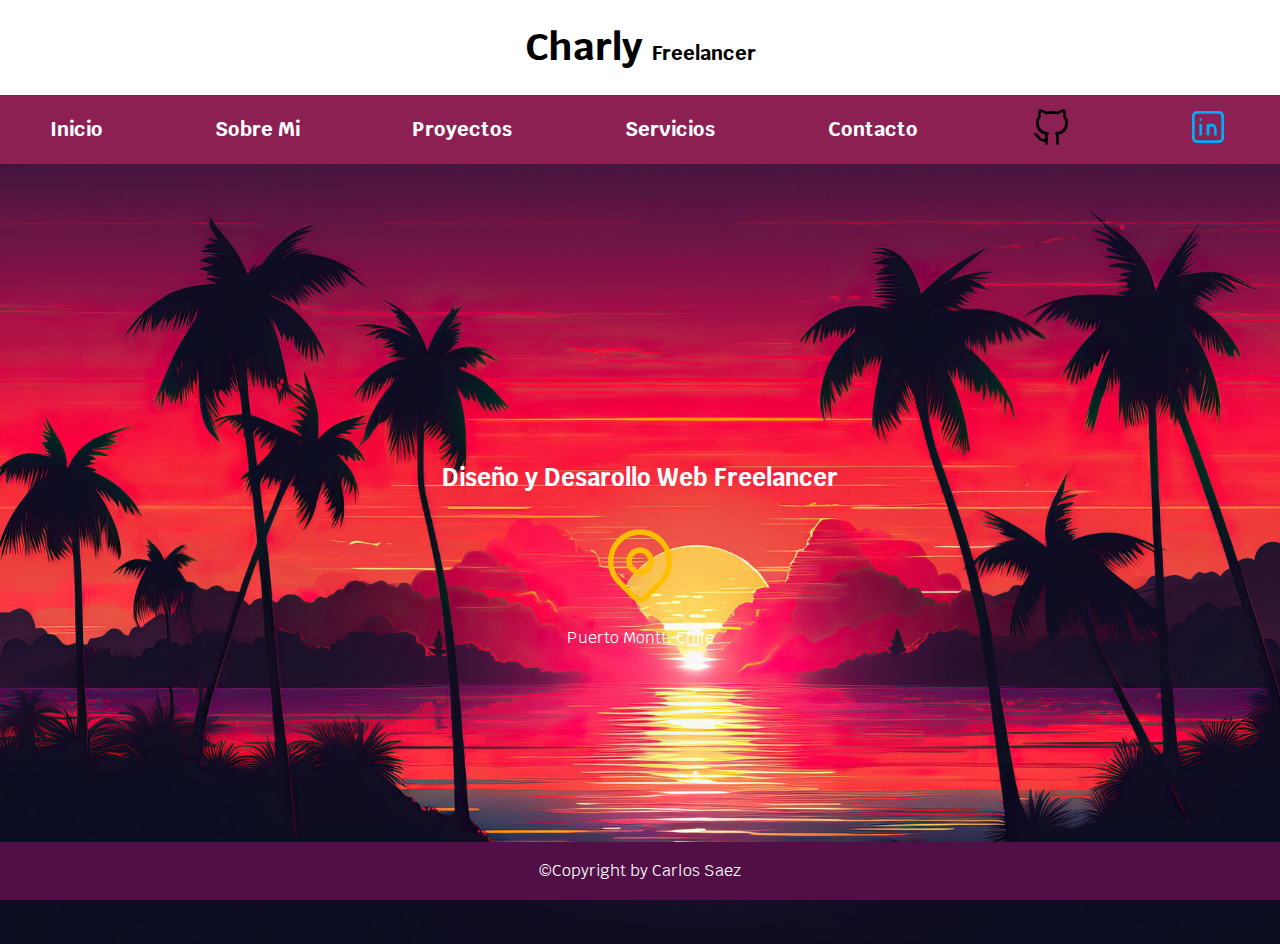
<file: index.html>
<!DOCTYPE html>
<html lang="es">
<head>
    <meta charset="UTF-8">
    <meta name="viewport" content="width=device-width, initial-scale=1.0">
    <title>Diseñador Freelancer</title>
    <link rel="preload" href="css/normalize.css" as="style">
    <link rel="stylesheet" href="css/normalize.css">
    <link href="https://fonts.googleapis.com/css2?family=Jersey+15&family=Krub:wght@400;700&display=swap" rel="stylesheet">
    <link rel="preload" href="/css/style.css" as="style">
    <link rel="stylesheet" href="/css/style.css">
   
</head>
<body>
    
    <header>
        <h1 class="titulo">Charly <span>Freelancer</span></h1>
    </header>
    
    <div class="nav-bg">
        <nav class="navegacion-principal contenedor">
            <a href="index.html">Inicio</a>
            <a href="sobremi.html">Sobre Mi</a>
            <a href="proyectos.html">Proyectos</a>
            <a href="servicios.html">Servicios</a>
            <a href="contacto.html">Contacto</a>
            <a href="https://github.com/iAndres17" target="_blank">
                <svg xmlns="http://www.w3.org/2000/svg" class="icon icon-tabler icon-tabler-brand-github" width="44" height="44" viewBox="0 0 24 24" stroke-width="1.5" stroke="#000000" fill="none" stroke-linecap="round" stroke-linejoin="round">
                <path stroke="none" d="M0 0h24v24H0z" fill="none"/>
                <path d="M9 19c-4.3 1.4 -4.3 -2.5 -6 -3m12 5v-3.5c0 -1 .1 -1.4 -.5 -2c2.8 -.3 5.5 -1.4 5.5 -6a4.6 4.6 0 0 0 -1.3 -3.2a4.2 4.2 0 0 0 -.1 -3.2s-1.1 -.3 -3.5 1.3a12.3 12.3 0 0 0 -6.2 0c-2.4 -1.6 -3.5 -1.3 -3.5 -1.3a4.2 4.2 0 0 0 -.1 3.2a4.6 4.6 0 0 0 -1.3 3.2c0 4.6 2.7 5.7 5.5 6c-.6 .6 -.6 1.2 -.5 2v3.5" />
                </svg></a>
            <a href="https://www.linkedin.com/in/carlos-andr%C3%A9s-s%C3%A1ez-%C3%B1anco-903462224/" target="_blank">
                <svg xmlns="http://www.w3.org/2000/svg" class="icon icon-tabler icon-tabler-brand-linkedin" width="44" height="44" viewBox="0 0 24 24" stroke-width="1.5" stroke="#00abfb" fill="none" stroke-linecap="round" stroke-linejoin="round">
                <path stroke="none" d="M0 0h24v24H0z" fill="none"/>
                <path d="M4 4m0 2a2 2 0 0 1 2 -2h12a2 2 0 0 1 2 2v12a2 2 0 0 1 -2 2h-12a2 2 0 0 1 -2 -2z" />
                <path d="M8 11l0 5" />
                <path d="M8 8l0 .01" />
                <path d="M12 16l0 -5" />
                <path d="M16 16v-3a2 2 0 0 0 -4 0" />
            </svg></a>
        </nav>
    </div>

    <section class="titulo1">
        <h2> Diseño y Desarollo Web <span>Freelancer</span></h2>
        <svg xmlns="http://www.w3.org/2000/svg" class="icon icon-tabler icon-tabler-map-pin" width="88" height="88" viewBox="0 0 24 24" stroke-width="1.5" stroke="#ffbf00" fill="none" stroke-linecap="round" stroke-linejoin="round">
            <path stroke="none" d="M0 0h24v24H0z" fill="none"/>
            <path d="M9 11a3 3 0 1 0 6 0a3 3 0 0 0 -6 0" />
            <path d="M17.657 16.657l-4.243 4.243a2 2 0 0 1 -2.827 0l-4.244 -4.243a8 8 0 1 1 11.314 0z" />
        </svg>
        <p>Puerto Montt, Chile</p>
               
    </section>
    
    

    <footer>
        <p>©Copyright by Carlos Saez</p>
    </footer>

</body>
</html>
</file>
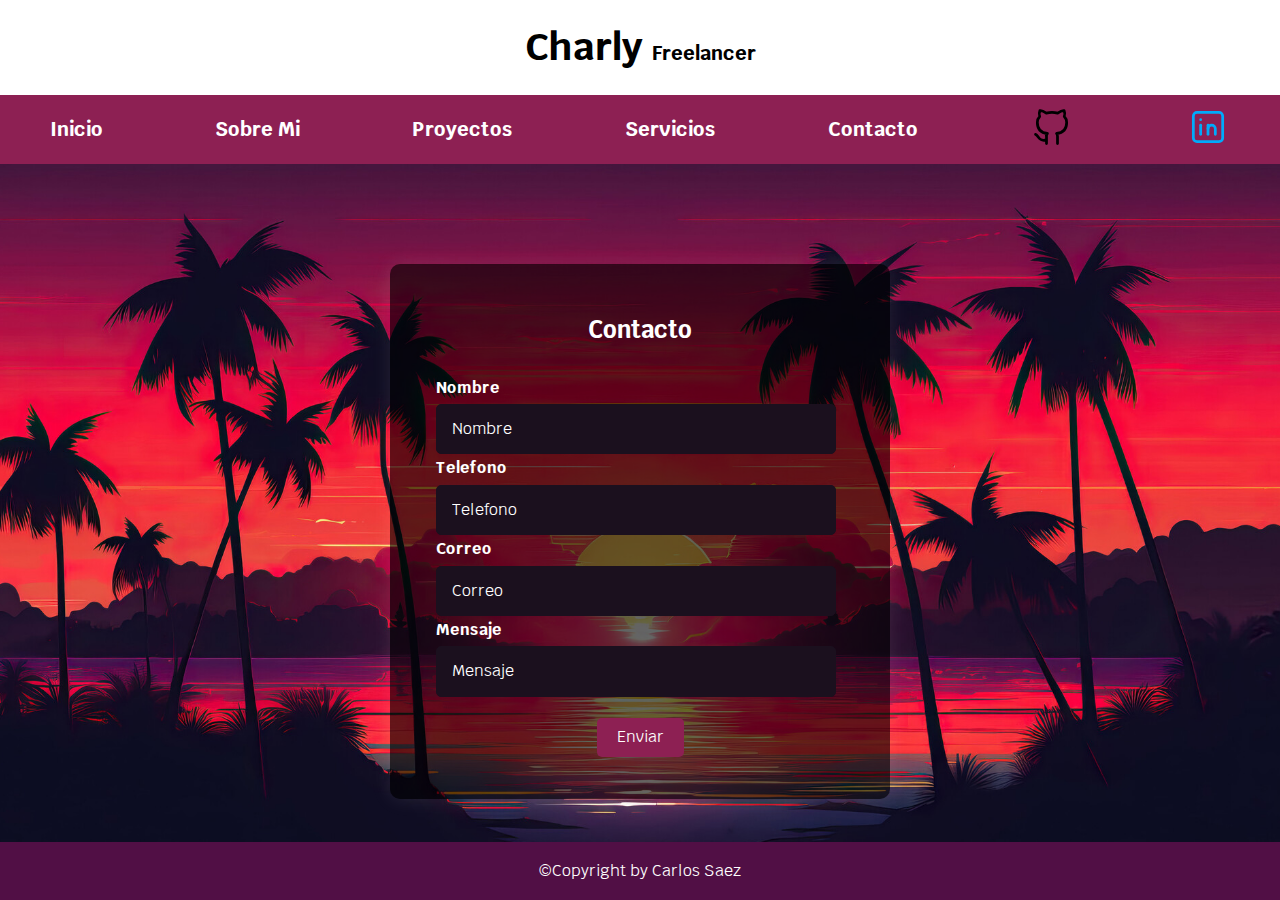
<file: contacto.html>
<!DOCTYPE html>
<html lang="en">
<head>
    <meta charset="UTF-8">
    <meta name="viewport" content="width=device-width, initial-scale=1.0">
    <link rel="preload" href="css/normalize.css" as="style">
    <link rel="stylesheet" href="css/normalize.css">
    <link href="https://fonts.googleapis.com/css2?family=Jersey+15&family=Krub:wght@400;700&display=swap" rel="stylesheet">
    <link rel="preload" href="/css/style.css" as="style">
    <link rel="stylesheet" href="/css/style.css">
    <title>Contacto</title>
</head>
<body>
    <header>
        <h1 class="titulo">Charly <span>Freelancer</span></h1>
    </header>
    <div class="nav-bg">
        <nav class="navegacion-principal contenedor">
            <a href="index.html">Inicio</a>
            <a href="sobremi.html">Sobre Mi</a>
            <a href="proyectos.html">Proyectos</a>
            <a href="servicios.html">Servicios</a>
            <a href="contacto.html">Contacto</a>
            <a href="https://github.com/iAndres17" target="_blank">
                <svg xmlns="http://www.w3.org/2000/svg" class="icon icon-tabler icon-tabler-brand-github" width="44" height="44" viewBox="0 0 24 24" stroke-width="1.5" stroke="#000000" fill="none" stroke-linecap="round" stroke-linejoin="round">
                <path stroke="none" d="M0 0h24v24H0z" fill="none"/>
                <path d="M9 19c-4.3 1.4 -4.3 -2.5 -6 -3m12 5v-3.5c0 -1 .1 -1.4 -.5 -2c2.8 -.3 5.5 -1.4 5.5 -6a4.6 4.6 0 0 0 -1.3 -3.2a4.2 4.2 0 0 0 -.1 -3.2s-1.1 -.3 -3.5 1.3a12.3 12.3 0 0 0 -6.2 0c-2.4 -1.6 -3.5 -1.3 -3.5 -1.3a4.2 4.2 0 0 0 -.1 3.2a4.6 4.6 0 0 0 -1.3 3.2c0 4.6 2.7 5.7 5.5 6c-.6 .6 -.6 1.2 -.5 2v3.5" />
                </svg></a>
            <a href="https://www.linkedin.com/in/carlos-andr%C3%A9s-s%C3%A1ez-%C3%B1anco-903462224/" target="_blank">
                <svg xmlns="http://www.w3.org/2000/svg" class="icon icon-tabler icon-tabler-brand-linkedin" width="44" height="44" viewBox="0 0 24 24" stroke-width="1.5" stroke="#00abfb" fill="none" stroke-linecap="round" stroke-linejoin="round">
                <path stroke="none" d="M0 0h24v24H0z" fill="none"/>
                <path d="M4 4m0 2a2 2 0 0 1 2 -2h12a2 2 0 0 1 2 2v12a2 2 0 0 1 -2 2h-12a2 2 0 0 1 -2 -2z" />
                <path d="M8 11l0 5" />
                <path d="M8 8l0 .01" />
                <path d="M12 16l0 -5" />
                <path d="M16 16v-3a2 2 0 0 0 -4 0" />
            </svg></a>
        </nav>
    </div>
<div class="imagencon">
    <section class="formulario">
        <h2>Contacto</h2>
        <form>
            <fieldset>
                <div>
                <label>Nombre</label>
                <input type="text" placeholder="Nombre">
                </div>

                <div>

                    <label>Telefono</label>
                    <input type="tel" placeholder="Telefono">
                </div>
                
                <div>    
                    <label>Correo</label>
                    <input type="email" placeholder="Correo">
                </div>

                <div>
                    <label>Mensaje</label>
                    <input type="text" placeholder="Mensaje">
                </div>


                <div class="boton-enviar">
                    <input type="submit"  value="Enviar">
                </div>


                </fieldset>
        </form>
    </section>
</div>
    <footer>
        <p>©Copyright by Carlos Saez</p>
    </footer>
</body>
</html>
</file>
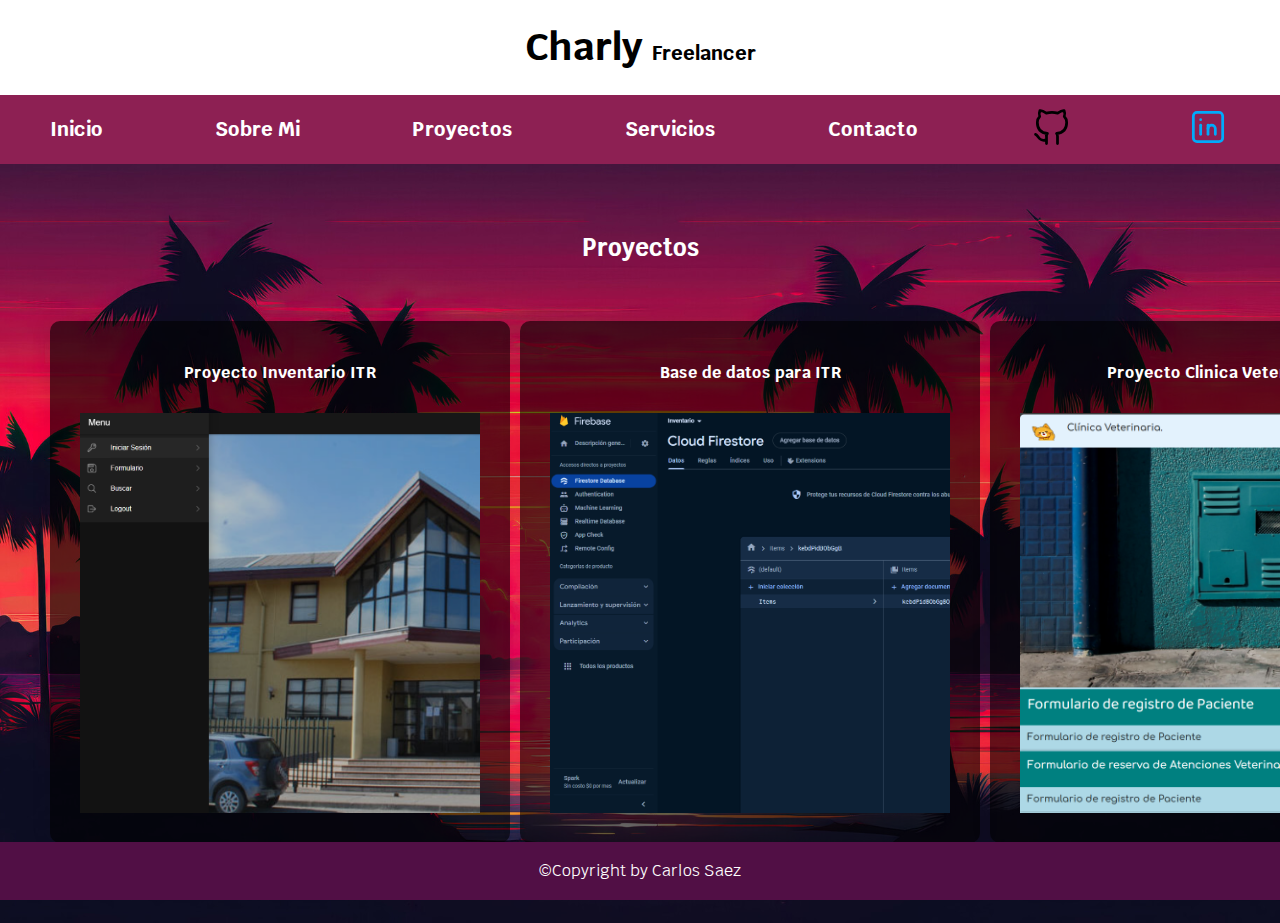
<file: proyectos.html>
<!DOCTYPE html>
<html lang="en">
<head>
    <meta charset="UTF-8">
    <meta name="viewport" content="width=device-width, initial-scale=1.0">
    <link rel="preload" href="css/normalize.css" as="style">
    <link rel="stylesheet" href="css/normalize.css">
    <link href="https://fonts.googleapis.com/css2?family=Jersey+15&family=Krub:wght@400;700&display=swap" rel="stylesheet">
    <link rel="preload" href="/css/style.css" as="style">
    <link rel="preload" href="/css/proyecto.css" as="style">
    <link rel="stylesheet" href="/css/style.css">
    <link rel="stylesheet" href="/css/proyecto.css">
    <title>Proyectos</title>
</head>
<body>
    <header>
        <h1 class="titulo">Charly <span>Freelancer</span></h1>
    </header>
    <div class="nav-bg">
        <nav class="navegacion-principal contenedor">
            <a href="index.html">Inicio</a>
            <a href="sobremi.html">Sobre Mi</a>
            <a href="proyectos.html">Proyectos</a>
            <a href="servicios.html">Servicios</a>
            <a href="contacto.html">Contacto</a>
            <a href="https://github.com/iAndres17" target="_blank">
                <svg xmlns="http://www.w3.org/2000/svg" class="icon icon-tabler icon-tabler-brand-github" width="44" height="44" viewBox="0 0 24 24" stroke-width="1.5" stroke="#000000" fill="none" stroke-linecap="round" stroke-linejoin="round">
                <path stroke="none" d="M0 0h24v24H0z" fill="none"/>
                <path d="M9 19c-4.3 1.4 -4.3 -2.5 -6 -3m12 5v-3.5c0 -1 .1 -1.4 -.5 -2c2.8 -.3 5.5 -1.4 5.5 -6a4.6 4.6 0 0 0 -1.3 -3.2a4.2 4.2 0 0 0 -.1 -3.2s-1.1 -.3 -3.5 1.3a12.3 12.3 0 0 0 -6.2 0c-2.4 -1.6 -3.5 -1.3 -3.5 -1.3a4.2 4.2 0 0 0 -.1 3.2a4.6 4.6 0 0 0 -1.3 3.2c0 4.6 2.7 5.7 5.5 6c-.6 .6 -.6 1.2 -.5 2v3.5" />
                </svg></a>
            <a href="https://www.linkedin.com/in/carlos-andr%C3%A9s-s%C3%A1ez-%C3%B1anco-903462224/" target="_blank">
                <svg xmlns="http://www.w3.org/2000/svg" class="icon icon-tabler icon-tabler-brand-linkedin" width="44" height="44" viewBox="0 0 24 24" stroke-width="1.5" stroke="#00abfb" fill="none" stroke-linecap="round" stroke-linejoin="round">
                <path stroke="none" d="M0 0h24v24H0z" fill="none"/>
                <path d="M4 4m0 2a2 2 0 0 1 2 -2h12a2 2 0 0 1 2 2v12a2 2 0 0 1 -2 2h-12a2 2 0 0 1 -2 -2z" />
                <path d="M8 11l0 5" />
                <path d="M8 8l0 .01" />
                <path d="M12 16l0 -5" />
                <path d="M16 16v-3a2 2 0 0 0 -4 0" />
            </svg></a>
        </nav>
    </div>

    <main class="imagencon">
        <header>
            <h2>    
                Proyectos
            </h2>
        </header>
        <div class="servicios">
            <section class="servicio">
                <h2>Proyecto Inventario ITR</h2>
                <div class="imagenproyecto1">
                </div>
            </section>

            <section class="servicio">
                <h2>Base de datos para ITR</h2>
                <div class="imagenbd">
                </div>
            </section>
            
            <section class="servicio">
                <h2>Proyecto Clinica Veterinaria</h2>
                <div class="imagenproyecto2">
                </div>
            </section>
        </div>
    </main>
    <footer>
        <p>©Copyright by Carlos Saez</p>
    </footer>
</body>
</html>
</file>
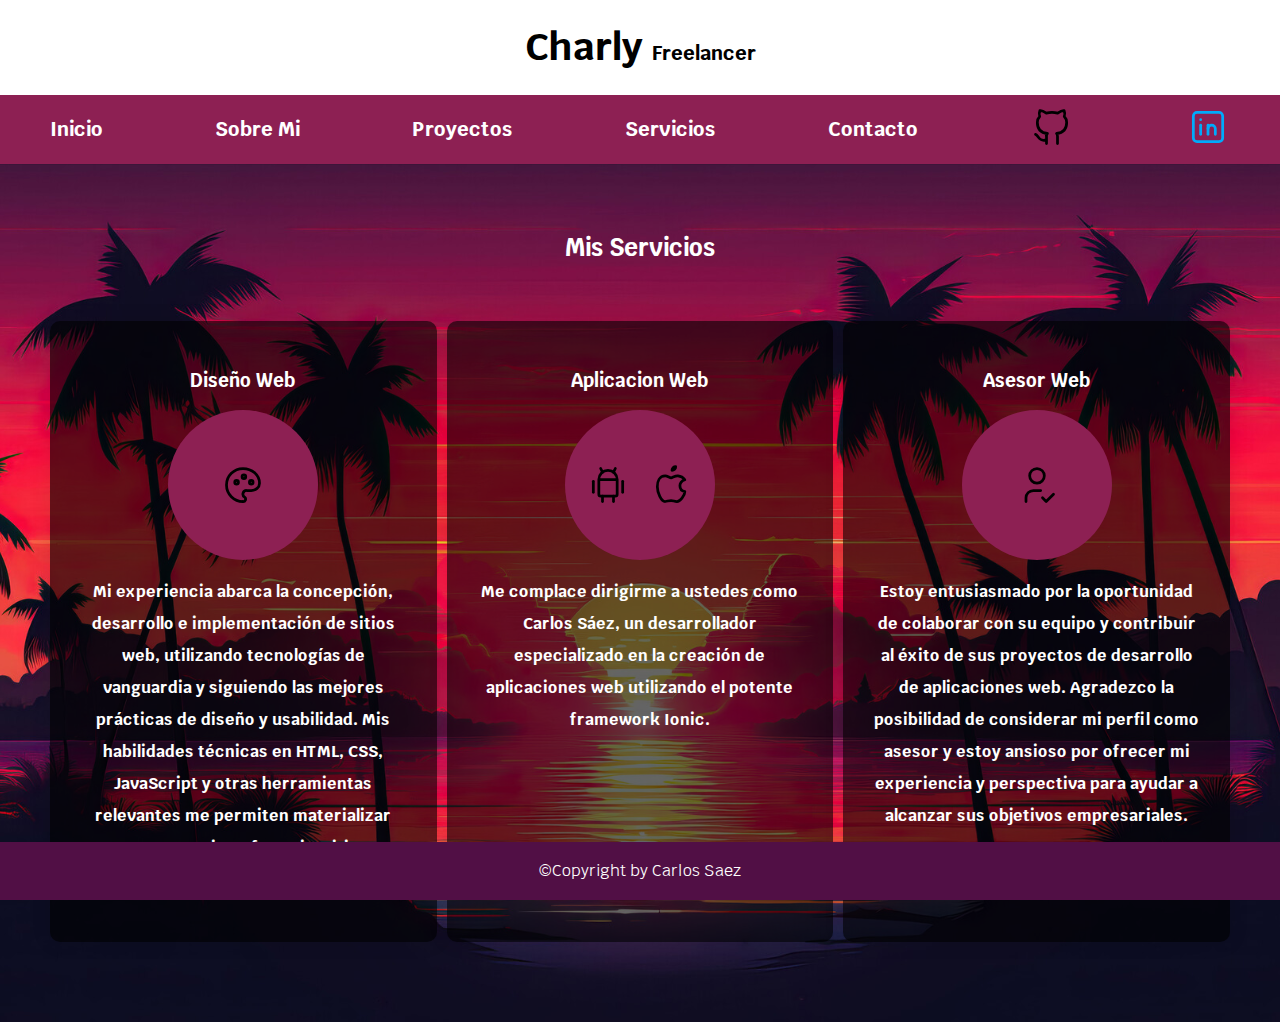
<file: servicios.html>
<!DOCTYPE html>
<html lang="en">
<head>
    <meta charset="UTF-8">
    <meta name="viewport" content="width=device-width, initial-scale=1.0">
    <link rel="preload" href="css/normalize.css" as="style">
    <link rel="stylesheet" href="css/normalize.css">
    <link href="https://fonts.googleapis.com/css2?family=Jersey+15&family=Krub:wght@400;700&display=swap" rel="stylesheet">
    <link rel="preload" href="/css/style.css" as="style">
    <link rel="stylesheet" href="/css/style.css">

    <title>Servicios</title>

</head>
<body>
 <header>
        <h1 class="titulo">Charly <span>Freelancer</span></h1>
    </header>
    
    <div class="nav-bg">
        <nav class="navegacion-principal contenedor">
            <a href="index.html">Inicio</a>
            <a href="sobremi.html">Sobre Mi</a>
            <a href="proyectos.html">Proyectos</a>
            <a href="servicios.html">Servicios</a>
            <a href="contacto.html">Contacto</a>
            <a href="https://github.com/iAndres17" target="_blank">
                <svg xmlns="http://www.w3.org/2000/svg" class="icon icon-tabler icon-tabler-brand-github" width="44" height="44" viewBox="0 0 24 24" stroke-width="1.5" stroke="#000000" fill="none" stroke-linecap="round" stroke-linejoin="round">
                <path stroke="none" d="M0 0h24v24H0z" fill="none"/>
                <path d="M9 19c-4.3 1.4 -4.3 -2.5 -6 -3m12 5v-3.5c0 -1 .1 -1.4 -.5 -2c2.8 -.3 5.5 -1.4 5.5 -6a4.6 4.6 0 0 0 -1.3 -3.2a4.2 4.2 0 0 0 -.1 -3.2s-1.1 -.3 -3.5 1.3a12.3 12.3 0 0 0 -6.2 0c-2.4 -1.6 -3.5 -1.3 -3.5 -1.3a4.2 4.2 0 0 0 -.1 3.2a4.6 4.6 0 0 0 -1.3 3.2c0 4.6 2.7 5.7 5.5 6c-.6 .6 -.6 1.2 -.5 2v3.5" />
                </svg></a>
            <a href="https://www.linkedin.com/in/carlos-andr%C3%A9s-s%C3%A1ez-%C3%B1anco-903462224/" target="_blank">
                <svg xmlns="http://www.w3.org/2000/svg" class="icon icon-tabler icon-tabler-brand-linkedin" width="44" height="44" viewBox="0 0 24 24" stroke-width="1.5" stroke="#00abfb" fill="none" stroke-linecap="round" stroke-linejoin="round">
                    <path stroke="none" d="M0 0h24v24H0z" fill="none"/>
                    <path d="M4 4m0 2a2 2 0 0 1 2 -2h12a2 2 0 0 1 2 2v12a2 2 0 0 1 -2 2h-12a2 2 0 0 1 -2 -2z" />
                    <path d="M8 11l0 5" />
                    <path d="M8 8l0 .01" />
                    <path d="M12 16l0 -5" />
                    <path d="M16 16v-3a2 2 0 0 0 -4 0" />
            </a>
                </svg>
        </nav>
    </div>

    <main class="imagencon">
        <h2 class="tituloser">Mis Servicios</h2>
    <div class="servicios">
    <section class="servicio">
        <h3>Diseño Web</h3>
        <div class="iconos">
        <svg xmlns="http://www.w3.org/2000/svg" class="icon icon-tabler icon-tabler-palette" width="44" height="44" viewBox="0 0 24 24" stroke-width="1.5" stroke="#000000" fill="none" stroke-linecap="round" stroke-linejoin="round">
            <path stroke="none" d="M0 0h24v24H0z" fill="none"/>
            <path d="M12 21a9 9 0 0 1 0 -18c4.97 0 9 3.582 9 8c0 1.06 -.474 2.078 -1.318 2.828c-.844 .75 -1.989 1.172 -3.182 1.172h-2.5a2 2 0 0 0 -1 3.75a1.3 1.3 0 0 1 -1 2.25" />
            <path d="M8.5 10.5m-1 0a1 1 0 1 0 2 0a1 1 0 1 0 -2 0" />
            <path d="M12.5 7.5m-1 0a1 1 0 1 0 2 0a1 1 0 1 0 -2 0" />
            <path d="M16.5 10.5m-1 0a1 1 0 1 0 2 0a1 1 0 1 0 -2 0" />
          </svg>
        </div>
        <p>Mi experiencia abarca la concepción, desarrollo e implementación de sitios web, utilizando tecnologías de vanguardia y siguiendo las mejores prácticas de diseño y usabilidad. Mis habilidades técnicas en HTML, CSS, JavaScript y otras herramientas relevantes me permiten materializar conceptos en interfaces intuitivas y atractivas.</p>
    </section>

    <section class="servicio">
        <h3>Aplicacion Web</h3>
        <div class="iconos">
        <svg xmlns="http://www.w3.org/2000/svg" class="icon icon-tabler icon-tabler-brand-android" width="44" height="44" viewBox="0 0 24 24" stroke-width="1.5" stroke="#000000" fill="none" stroke-linecap="round" stroke-linejoin="round">
            <path stroke="none" d="M0 0h24v24H0z" fill="none"/>
            <path d="M4 10l0 6" />
            <path d="M20 10l0 6" />
            <path d="M7 9h10v8a1 1 0 0 1 -1 1h-8a1 1 0 0 1 -1 -1v-8a5 5 0 0 1 10 0" />
            <path d="M8 3l1 2" />
            <path d="M16 3l-1 2" />
            <path d="M9 18l0 3" />
            <path d="M15 18l0 3" />
          </svg>
          <svg xmlns="http://www.w3.org/2000/svg" class="icon icon-tabler icon-tabler-brand-apple" width="44" height="44" viewBox="0 0 24 24" stroke-width="1.5" stroke="#000000" fill="none" stroke-linecap="round" stroke-linejoin="round">
            <path stroke="none" d="M0 0h24v24H0z" fill="none"/>
            <path d="M8.286 7.008c-3.216 0 -4.286 3.23 -4.286 5.92c0 3.229 2.143 8.072 4.286 8.072c1.165 -.05 1.799 -.538 3.214 -.538c1.406 0 1.607 .538 3.214 .538s4.286 -3.229 4.286 -5.381c-.03 -.011 -2.649 -.434 -2.679 -3.23c-.02 -2.335 2.589 -3.179 2.679 -3.228c-1.096 -1.606 -3.162 -2.113 -3.75 -2.153c-1.535 -.12 -3.032 1.077 -3.75 1.077c-.729 0 -2.036 -1.077 -3.214 -1.077z" />
            <path d="M12 4a2 2 0 0 0 2 -2a2 2 0 0 0 -2 2" />
          </svg>
        </div>
        <p>Me complace dirigirme a ustedes como Carlos Sáez, un desarrollador especializado en la creación de aplicaciones web utilizando el potente framework Ionic.</p>
    </section>

    <section class="servicio">
        <h3>Asesor Web</h3>
        <div class="iconos">
            <svg xmlns="http://www.w3.org/2000/svg" class="icon icon-tabler icon-tabler-user-check" width="44" height="44" viewBox="0 0 24 24" stroke-width="1.5" stroke="#000000" fill="none" stroke-linecap="round" stroke-linejoin="round">
                <path stroke="none" d="M0 0h24v24H0z" fill="none"/>
                <path d="M8 7a4 4 0 1 0 8 0a4 4 0 0 0 -8 0" />
                <path d="M6 21v-2a4 4 0 0 1 4 -4h4" />
                <path d="M15 19l2 2l4 -4" />
            </svg>
        </div>
    <div>
    <p>Estoy entusiasmado por la oportunidad de colaborar con su equipo y contribuir al éxito de sus proyectos de desarrollo de aplicaciones web. Agradezco la posibilidad de considerar mi perfil como asesor y estoy ansioso por ofrecer mi experiencia y perspectiva para ayudar a alcanzar sus objetivos empresariales.</p>
    </div>
    </section>
    </div> <!--Cierre de la clase servicios -->
    </main>
    <footer>
        <p>©Copyright by Carlos Saez</p>
    </footer>
</body>
</html>
</file>
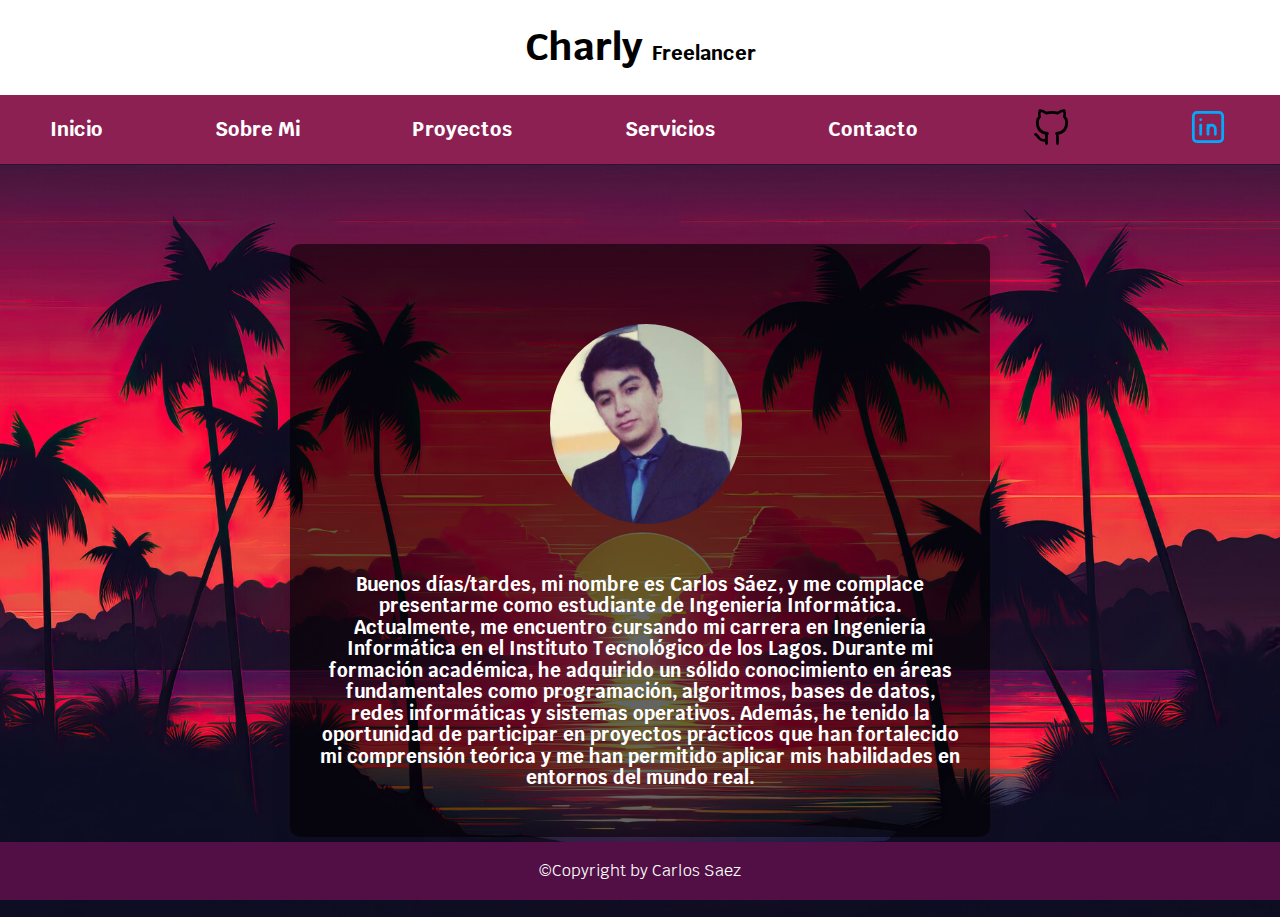
<file: sobremi.html>
<!DOCTYPE html>
<html lang="en">
<head>
    <meta charset="UTF-8">
    <meta name="viewport" content="width=device-width, initial-scale=1.0">
    <link rel="preload" href="css/normalize.css" as="style">
    <link rel="stylesheet" href="css/normalize.css">
    <link href="https://fonts.googleapis.com/css2?family=Jersey+15&family=Krub:wght@400;700&display=swap" rel="stylesheet">
    <link rel="preload" href="/css/style.css" as="style">
    <link rel="stylesheet" href="/css/style.css">

    <title>Sobre Mi</title>
</head>
<body>
    <header>
        <h1 class="titulo">Charly <span>Freelancer</span></h1>
    </header>
    <div class="nav-bg">
        <nav class="navegacion-principal contenedor">
            <a href="index.html">Inicio</a>
            <a href="sobremi.html">Sobre Mi</a>
            <a href="proyectos.html">Proyectos</a>
            <a href="servicios.html">Servicios</a>
            <a href="contacto.html">Contacto</a>
            <a href="https://github.com/iAndres17" target="_blank">
                <svg xmlns="http://www.w3.org/2000/svg" class="icon icon-tabler icon-tabler-brand-github" width="44" height="44" viewBox="0 0 24 24" stroke-width="1.5" stroke="#000000" fill="none" stroke-linecap="round" stroke-linejoin="round">
                <path stroke="none" d="M0 0h24v24H0z" fill="none"/>
                <path d="M9 19c-4.3 1.4 -4.3 -2.5 -6 -3m12 5v-3.5c0 -1 .1 -1.4 -.5 -2c2.8 -.3 5.5 -1.4 5.5 -6a4.6 4.6 0 0 0 -1.3 -3.2a4.2 4.2 0 0 0 -.1 -3.2s-1.1 -.3 -3.5 1.3a12.3 12.3 0 0 0 -6.2 0c-2.4 -1.6 -3.5 -1.3 -3.5 -1.3a4.2 4.2 0 0 0 -.1 3.2a4.6 4.6 0 0 0 -1.3 3.2c0 4.6 2.7 5.7 5.5 6c-.6 .6 -.6 1.2 -.5 2v3.5" />
                </svg></a>
            <a href="https://www.linkedin.com/in/carlos-andr%C3%A9s-s%C3%A1ez-%C3%B1anco-903462224/" target="_blank">
                <svg xmlns="http://www.w3.org/2000/svg" class="icon icon-tabler icon-tabler-brand-linkedin" width="44" height="44" viewBox="0 0 24 24" stroke-width="1.5" stroke="#00abfb" fill="none" stroke-linecap="round" stroke-linejoin="round">
                <path stroke="none" d="M0 0h24v24H0z" fill="none"/>
                <path d="M4 4m0 2a2 2 0 0 1 2 -2h12a2 2 0 0 1 2 2v12a2 2 0 0 1 -2 2h-12a2 2 0 0 1 -2 -2z" />
                <path d="M8 11l0 5" />
                <path d="M8 8l0 .01" />
                <path d="M12 16l0 -5" />
                <path d="M16 16v-3a2 2 0 0 0 -4 0" />
            </svg></a>
        </nav>
    </div>
    <div class="imagencon">
        <main class="caja">
            <article class="foto"></article>
                <h3 class="texto1">
                    Buenos días/tardes, mi nombre es Carlos Sáez, y me complace presentarme como estudiante de Ingeniería Informática. Actualmente, me encuentro cursando mi carrera en Ingeniería Informática en el Instituto Tecnológico de los Lagos. Durante mi formación académica, he adquirido un sólido conocimiento en áreas fundamentales como programación, algoritmos, bases de datos, redes informáticas y sistemas operativos. Además, he tenido la oportunidad de participar en proyectos prácticos que han fortalecido mi comprensión teórica y me han permitido aplicar mis habilidades en entornos del mundo real.
                </h3>
        </main>
    </div>
    <footer>
        <p>©Copyright by Carlos Saez</p>
    </footer>
</body>
</html>
</file>
<file: css/style.css>
:root {
    --blanco: #ffffff;
    --oscuro: #212121;
    --primario: #FFC107;
    --secundario: #0097a7;
    --gris: #757575;
    --test: #8D2053;
    --test2: #510F45;
}

/* General */

html{
    font-size: 62.5%;
    box-sizing: border-box;

}

*, *:before, *::after {
    box-sizing: inherit;
}

body {
    font-size: 16px;
    font-family: "Krub", sans-serif;
}

.contenedor {
    max-width: 120rem;
    margin: 0 auto;

}
/* Titulos */

.titulo {
    text-align: center;
    font-size: 3.8rem;/* 1 rem = 10px */
}

.titulo1 {
    background-image: url(/img/sunset.jpg);
    background-repeat: no-repeat;
    background-size: cover;
    text-align: center;
    padding: 28rem;
}

@media (max-width: 765px) {
    .titulo1 {
        padding: 25%;
    }
}


.titulo span{
    font-size: 2rem;
}

/* Barra de navegacion */
.nav-bg{
    background-color: var(--test);

}

.navegacion-principal{
   display: flex;
   flex-direction:column;
   align-items: center;
   
}

@media (min-width: 768px) {
    .navegacion-principal{
        flex-direction: row;
        justify-content: space-between;
    }
}


.navegacion-principal a {
    color: var(--blanco);
    text-decoration: none;
    font-size: 2rem;
    font-weight: bold;
    padding: 1rem;
}

.navegacion-principal a:hover {
    background-color: var(--primario);
    color: var(--oscuro);
}

/* Footer */

footer {
    background-color: var(--test2);
    color: var(--blanco);
    text-align: center;
    padding: 2rem 0;
    position: fixed;
    bottom: 0;
    width: 100%;
}

footer p {
    margin: 0;
}

/* Contacto */
.formulario h2 {
    color: var(--blanco);
}
.formulario legend {
    color: var(--blanco);
    text-align: center;
}

.formulario {
    max-width: 500px;
    margin: 50px auto;
    background-color: #fff;
    padding: 3.2rem;
    border-radius: 10px;
    box-shadow: 0 0 20px rgba(243, 232, 232, 0.1);
    background-color: rgba(0, 0, 0, 0.6);
}

h2 {
    text-align: center;
    margin-bottom: 3rem;
    color: #333;
}

fieldset {
    border: none;
    color: var(--blanco);
}

legend {
    font-size: 1.2rem;
    font-weight: bold;
    margin-bottom: 20px;
    color: #333;
}

label {
    display: block;
    margin-bottom: 7px;
    font-weight: bold;
    color: var(--blanco);
    
}

input[type="text"],
input[type="tel"],
input[type="email"],
textarea {
    width: 40rem;
    padding: 1.5rem;
    margin-bottom: .5rem;
    border: 1px solid #1B101E;
    border-radius: 5px;
    font-size: 16px;
    background-color: #1B101E;
    color: var(--blanco);
    -webkit-text-fill-color: var(--blanco);
}



input[type="submit"] {
    background-color: var(--test);
    color: var(--blanco);
    border: none;
    padding: 10px 20px;
    border-radius: 5px;
    cursor: pointer;
    font-size: 16px;
    margin-top: 4%;

}

input[type="submit"]:hover {
    background-color: var(--test2);
}
.boton-enviar {
    display: flex;
    justify-content: center;
    
}

/* Servicio */

@media (min-width: 768px) {
    .servicios {
        display: grid;
        grid-template-columns: repeat(3, 1fr);
        column-gap: 1rem;
    }
}

.servicio {
    
    display: flex;
    flex-direction: column;
    align-items: center;
}

.servicio h3 {
    color: var(--blanco);
    font-weight: bold;
}

.servicio p {
    line-height: 2;
    text-align: center;
}

.servicio .iconos {
    
    height: 15rem;
    width: 15rem;
    background-color: var(--test);
    border-radius: 50%;
    display: flex;
    justify-content: space-evenly;
    align-items: center;
}

.titulo1 h2{
    color: var(--blanco);
}

.titulo1 p {
    color: var(--blanco);
}
.imagencon {
    background-image: url(/img/sunset.jpg);
    background-size: cover;
    background-position: center;
    padding-top: 3%;
    padding: 5rem;
}

@media (max-width: 768px) {
    .imagencon {
        padding-bottom: 21%;
    }
}

.foto {
    background-image: url(/img/Yo.png);
    height: 20rem;
    width: 30%;
    background-size:cover;
    background-repeat: no-repeat;
    background-position: center;
    margin-top: 5rem;
    margin-bottom: 5rem;
    margin-left: 36%;
    border-radius: 50%;

}

.texto1 {
    text-align: center;
}

.caja {
    width: 70rem;
    margin: 30px auto;
    background-color: #fff;
    padding: 30px;
    border-radius: 10px;
    box-shadow: 0 0 20px rgba(0, 0, 0, 0.1);
    background-color: rgba(0, 0, 0, 0.6);
    color: var(--blanco);

}
@media (max-width: 765px) {
    .imagencon {
        display: flex;
    }
}

@media (max-width: 765px ) {
    .foto{
        width: 80%;
        margin-left: 15%;

        
    }
}

.servicio {
    max-width: 500px;
    margin: 30px auto;
    color: var(--blanco);
    background-color: rgba(0, 0, 0, 0.6);
    padding: 30px;
    border-radius: 10px;
    box-shadow: 0 0 20px rgba(0, 0, 0, 0.1);
    font-weight: bold;
}

.tituloser {
    color: var(--blanco);
}
</file>
<file: css/proyecto.css>
:root {
    --blanco: #ffffff;
    --oscuro: #212121;
    --primario: #FFC107;
    --secundario: #0097a7;
    --gris: #757575;
    --test: #8D2053;
    --test2: #510F45;
}
html{
    font-size: 62.5%;
    box-sizing: border-box;

}

*, *:before, *::after {
    box-sizing: inherit;
}

body {
    font-size: 16px;
    font-family: "Krub", sans-serif;
}

.contenedor {
    max-width: 120rem;
    margin: 0 auto;

}

.imagenproyecto1 {
    background-image: url(/img/proyecto1.png);
    padding: 20rem;
    background-repeat: no-repeat;
    background-size:cover;
}

.imagenbd {
    background-image: url(/img/bd.png);
    padding: 20rem;
    background-repeat: no-repeat;
    background-size: cover;
}

.imagenproyecto2 {
    background-image: url(/img/proyecto2.png);
    padding: 20rem;
    background-repeat: no-repeat;
    background-size: cover;
}



header h2 {
    text-align: center;
    color: var(--blanco);
}

section h2 {
    color: var(--blanco);
    font-size:16px;
}
</file>
